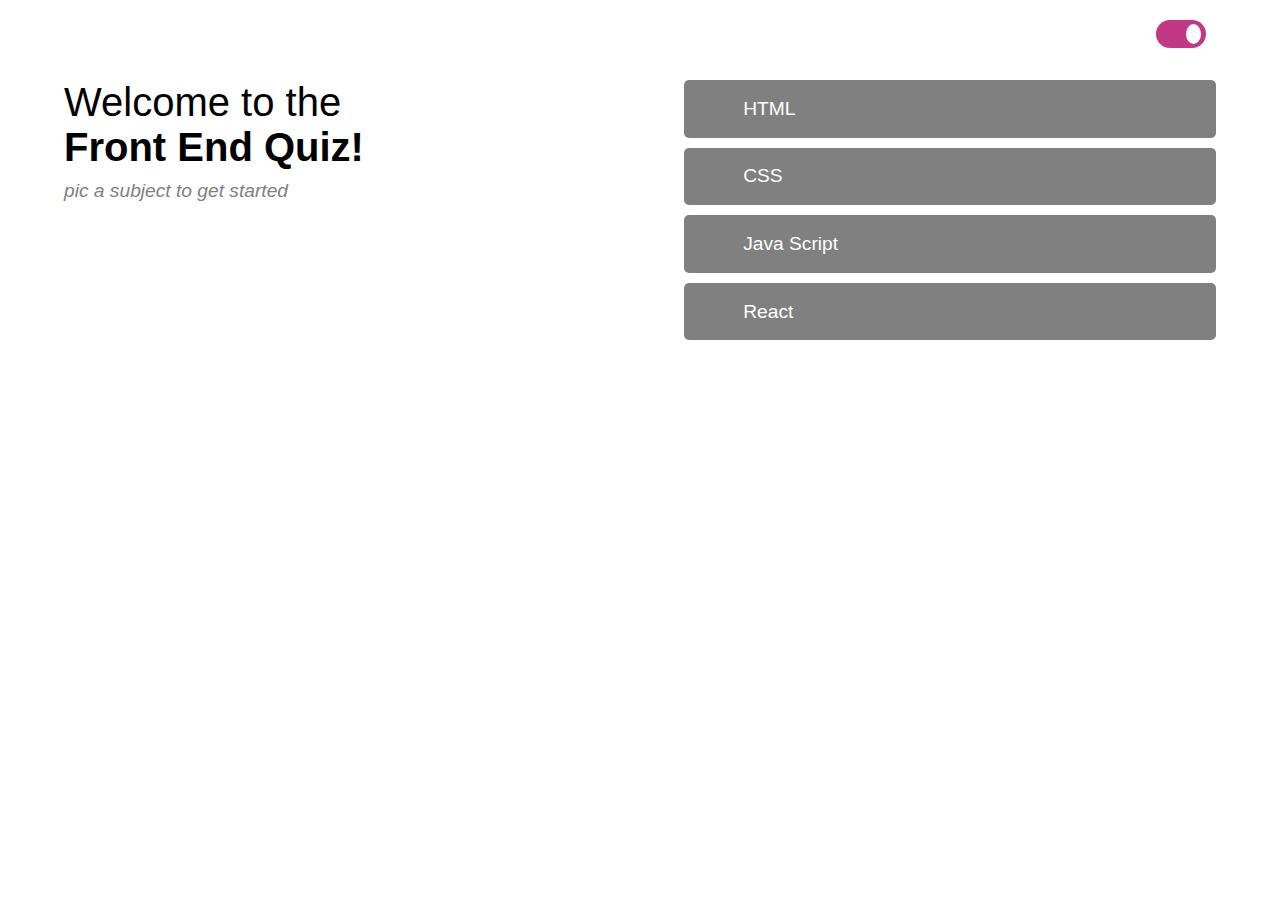
<file: index.html>
<!DOCTYPE html>
<html lang="en">
  <head>
    <meta charset="UTF-8" />
    <meta name="viewport" content="width=device-width, initial-scale=1.0" />
    <title>quiz</title>
    <link
      rel="stylesheet"
      href="https://use.fontawesome.com/releases/v5.7.2/css/all.css"
      integrity="sha384-fnmOCqbTlWIlj8LyTjo7mOUStjsKC4pOpQbqyi7RrhN7udi9RwhKkMHpvLbHG9Sr"
      crossorigin="anonymous"
    />
    <link rel="stylesheet" href="styles.css" />
  </head>
  <body>
    <head>
      <nav class="nav-items">
        <i class="fa fa-sun" style="font-size: 26px"></i>
        <label class="switch">
          <input type="checkbox" checked />
          <span class="slider round"></span>
        </label>
        <i class="fa fa-moon" style="font-size: 26px"></i>
      </nav>
    </head>
    <main>
      <section class="main-section">
        <section class="welcome-container">
          <div>Welcome to the</div>
          <div>Front End Quiz!</div>
          <span>pic a subject to get started</span>
        </section>
        <section class="language-container">
          <div class="html-container">
            <i class="fa fa-code" style="font-size: 26px; color: orange"></i>
            HTML
          </div>
          <div class="html-container">
            <i
              class="fa fa-brush"
              style="font-size: 26px; color: greenyellow"
            ></i>
            CSS
          </div>
          <div class="html-container">
            <i
              class="fa fa-file"
              style="font-size: 26px; color: rgb(86, 169, 86)"
            ></i>
            <a href="./quiz.html"> Java Script </a>
          </div>
          <div class="html-container">
            <i
              class="fa fa-code-branch"
              style="font-size: 26px; color: rgb(87, 87, 183)"
            ></i>
            React
          </div>
        </section>
      </section>
    </main>
  </body>
</html>
</file>
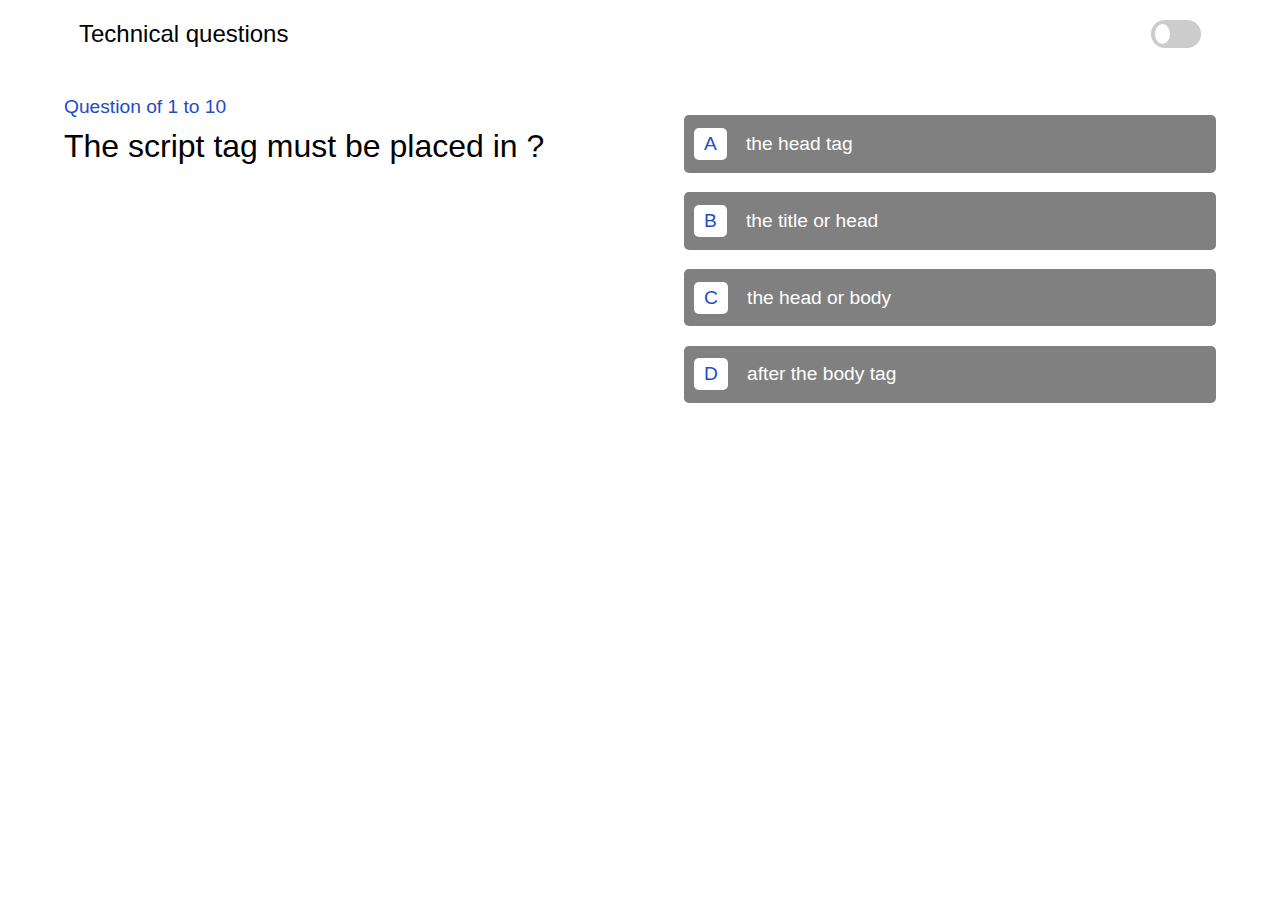
<file: quiz.html>
<!DOCTYPE html>
<html lang="en">
  <head>
    <meta charset="UTF-8" />
    <meta name="viewport" content="width=device-width, initial-scale=1.0" />
    <title>quiz page</title>
    <link rel="stylesheet" href="styles.css" />
    <script src="script.js" defer></script>
    <link
      rel="stylesheet"
      href="https://use.fontawesome.com/releases/v5.7.2/css/all.css"
      integrity="sha384-fnmOCqbTlWIlj8LyTjo7mOUStjsKC4pOpQbqyi7RrhN7udi9RwhKkMHpvLbHG9Sr"
      crossorigin="anonymous"
    />
  </head>
  <body>
    <head>
      <nav class="nav-items2">
        <div>
          <i class="fa fa-code" style="font-size: 40px"></i>
          <div class="heading-quiz">Technical questions</div>
        </div>
        <!-- <i class="fa fa-code" style="font-size: 26px; color: orange"></i> -->
        <div>
          <i class="fa fa-sun" style="font-size: 26px"></i>
          <label class="switch">
            <input type="checkbox" id="checkbox" onchange="handleToggle()" />
            <span class="slider round"></span>
          </label>
          <i class="fa fa-moon" style="font-size: 26px"></i>
        </div>
      </nav>
      <main class="quiz-main-container">
        <section id="qtn1" class="qtn active">
          <section class="question-container">
            <section class="question">
              <div>Question of 1 to 10</div>
              <div>The script tag must be placed in ?</div>
            </section>
            <section class="option-container">
              <div class="html-container2">
                <div onclick="nextQuestion()">A</div>
                <div>the head tag</div>
              </div>
              <div class="html-container2">
                <div>B</div>
                <div>the title or head</div>
              </div>
              <div class="html-container2">
                <div>C</div>
                <div>the head or body</div>
              </div>
              <div class="html-container2">
                <div>D</div>
                <div>after the body tag</div>
              </div>
            </section>
          </section>
        </section>

        <section id="qtn2" class="qtn">
          <section class="question-container">
            <section class="question">
              <div>Question of 2 to 10</div>
              <div>What is the purpose of the HTML aside element?</div>
            </section>
            <section class="option-container">
              <div class="html-container2">
                <div onclick="nextQuestion()">A</div>
                <div>
                  To define additional information that is tangentially related
                  to the content around it
                </div>
              </div>
              <div class="html-container2">
                <div>B</div>
                <div>To create a section heading</div>
              </div>
              <div class="html-container2">
                <div>C</div>
                <div>To insert an image</div>
              </div>
              <div class="html-container2">
                <div>D</div>
                <div>To define a navigation menu</div>
              </div>
            </section>
          </section>
        </section>

        <section id="qtn3" class="qtn">
          <section class="question-container">
            <section class="question">
              <div>Question of 3 to 10</div>
              <div>
                What does the HTML attribute target="_blank" do when used in a
                hyperlink?
              </div>
            </section>
            <section class="option-container">
              <div class="html-container2">
                <div onclick="nextQuestion()">A</div>
                <div>Opens the linked page in a new tab or window</div>
              </div>
              <div class="html-container2">
                <div>B</div>
                <div>Makes the hyperlink bold</div>
              </div>
              <div class="html-container2">
                <div>C</div>
                <div>Underlines the linked text</div>
              </div>
              <div class="html-container2">
                <div>D</div>
                <div>Adds a background color to the linked text</div>
              </div>
            </section>
          </section>
        </section>

        <section id="qtn4" class="qtn">
          <section class="question-container">
            <section class="question">
              <div>Question of 4 to 10</div>
              <div>
                What is the purpose of the charset="utf-8" attribute in an HTML
                document?
              </div>
            </section>
            <section class="option-container">
              <div class="html-container2">
                <div onclick="nextQuestion()">A</div>
                <div>It specifies the background color of the document.</div>
              </div>

              <div class="html-container2">
                <div>B</div>
                <div>
                  It defines the character encoding for the document, indicating
                  the use of UTF-8.
                </div>
              </div>
              <div class="html-container2">
                <div>C</div>
                <div>It sets the font size for the entire document.</div>
              </div>
              <div class="html-container2">
                <div>D</div>
                <div>It determines the document's language.</div>
              </div>
            </section>
          </section>
        </section>

        <section id="qtn5" class="qtn">
          <section class="question-container">
            <section class="question">
              <div>Question of 5 to 10</div>
              <div>What does the CSS property margin: 0 auto; do?</div>
            </section>
            <section class="option-container">
              <div class="html-container2">
                <div onclick="nextQuestion()">A</div>
                <div>Adds zero margin to all sides</div>
              </div>
              <div class="html-container2">
                <div>B</div>
                <div>Centers an element horizontally</div>
              </div>
              <div class="html-container2">
                <div>C</div>
                <div>Centers an element vertically</div>
              </div>
              <div class="html-container2">
                <div>D</div>
                <div>Removes the element from the layout</div>
              </div>
            </section>
          </section>
        </section>
      </main>
    </head>
  </body>
</html>
</file>
<file: styles.css>
:root {
  --blue: #1e90ff;
  --white: #ffffff;
  --gray: #808080;
  --dark-blue: rgb(34, 75, 198);
}
.switch {
  position: relative;
  display: inline-block;
  width: 50px;
  height: 28px;
}

.switch input {
  opacity: 0;
  width: 0;
  height: 0;
}

.slider {
  position: absolute;
  cursor: pointer;
  top: 0;
  left: 0;
  right: 0;
  bottom: 0;
  background-color: #ccc;
  -webkit-transition: 0.4s;
  transition: 0.4s;
}

.slider:before {
  position: absolute;
  content: "";
  height: 20px;
  width: 15px;
  left: 4px;
  bottom: 4px;
  background-color: white;
  -webkit-transition: 0.4s;
  transition: 0.4s;
}

input:checked + .slider {
  background-color: #c23884;
}

input:focus + .slider {
  box-shadow: 0 0 1px #2196f3;
}

input:checked + .slider:before {
  -webkit-transform: translateX(26px);
  -ms-transform: translateX(26px);
  transform: translateX(26px);
}

/* Rounded sliders */
.slider.round {
  border-radius: 28px;
}

.slider.round:before {
  border-radius: 50%;
}

body {
  font-family: Arial, Helvetica, sans-serif;
  width: 90vw;
  display: flex;
  flex-direction: column;
  margin: 0 auto;
  letter-spacing: 1.4;
}
a {
  text-decoration: none;
  color: inherit;
}
a:hover {
  color: #c23884;
}
.nav-items {
  display: flex;
  align-items: end;
  justify-content: end;
  gap: 10px;
  padding-top: 20px;
}
.nav-items2 {
  display: flex;
  justify-content: space-between;
  padding-top: 20px;
}
.nav-items2 > div {
  display: flex;
  align-items: center;
  gap: 15px;
}

.welcome-container > div:first-child {
  font-size: 2.5em;
}
.welcome-container > div:nth-child(2) {
  font-size: 2.5em;
  font-weight: bold;
  margin-bottom: 10px;
}
.welcome-container > span {
  color: gray;
  font-size: 1.2em;
  font-style: italic;
}
.main-section {
  display: flex;
  margin-top: 2em;
  justify-content: space-between;
}
.html-container {
  width: 40vw;
  background-color: var(--gray);
  height: 3em;
  display: flex;
  padding: 0 10px;
  align-items: center;
  gap: 1em;
  font-size: 1.2em;
  border-radius: 5px;
  color: var(--white);
}
.html-container > i {
  width: 30px;
}
.language-container {
  display: flex;
  flex-direction: column;
  gap: 10px;
}
.heading-quiz {
  font-size: 1.5em;
}
.quiz-main-container {
  margin-top: 3em;
}
.question > div:first-child {
  color: var(--dark-blue);
  margin-bottom: 0.5em;
  font-size: 1.2em;
}
.question > div:nth-child(2) {
  font-size: 2em;
}
.question-container {
  display: flex;
  justify-content: space-between;
}
.html-container2 {
  width: 40vw;
  background-color: var(--gray);
  height: 3em;
  display: flex;
  padding: 0 10px;
  align-items: center;
  gap: 1em;
  font-size: 1.2em;
  border-radius: 5px;
  color: var(--white);
  margin-top: 1em;
}
.html-container2 > div:first-child {
  padding: 5px 10px;
  color: var(--dark-blue);
  background-color: var(--white);
  border-radius: 5px;
}
.html-container2 > div:first-child:hover {
  color: white;
  background-color: var(--dark-blue);
  cursor: pointer;
}
.qtn {
  display: none;
}
.qtn.active {
  display: block;
}
.dark {
  background-color: #333;
  color: white;
}
.light {
  color: black;
  background: white;
}
</file>
